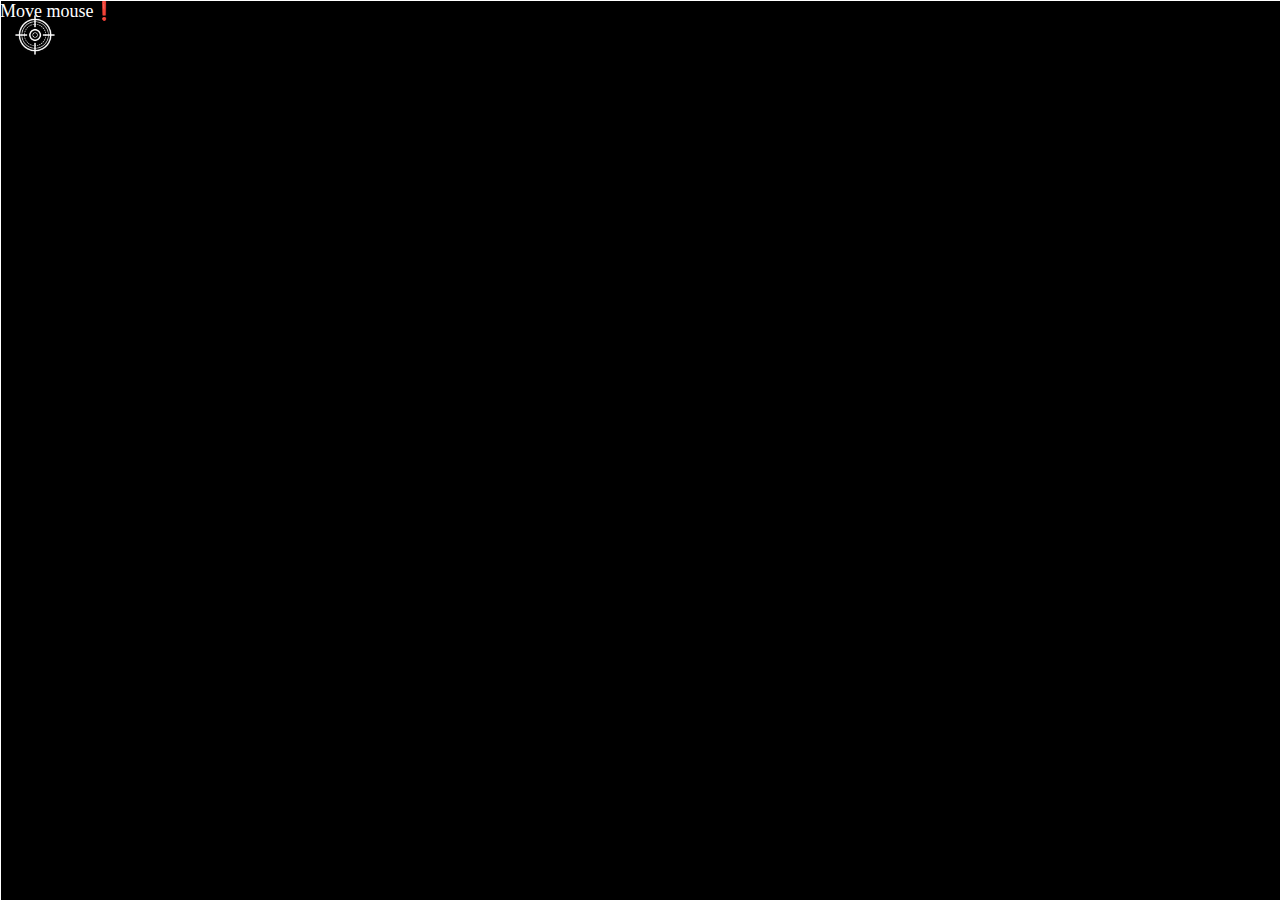
<file: find-the-coordinates/index.html>
<!DOCTYPE html>
<html lang="en">
  <head>
    <meta charset="UTF-8" />
    <meta http-equiv="X-UA-Compatible" content="IE=edge" />
    <meta name="viewport" content="width=device-width, initial-scale=1.0" />
    <title>Find the coordinates</title>
    <link rel="stylesheet" href="style.css" />
    <script src="main.js" defer></script>
  </head>
  <body>
    <div class="line horizontal"></div>
    <div class="line vertical"></div>
    <img class="target" src="img/target.png" alt="조준경" />
    <span class="coordinates">Move mouse❗️</span>
  </body>
</html>
</file>
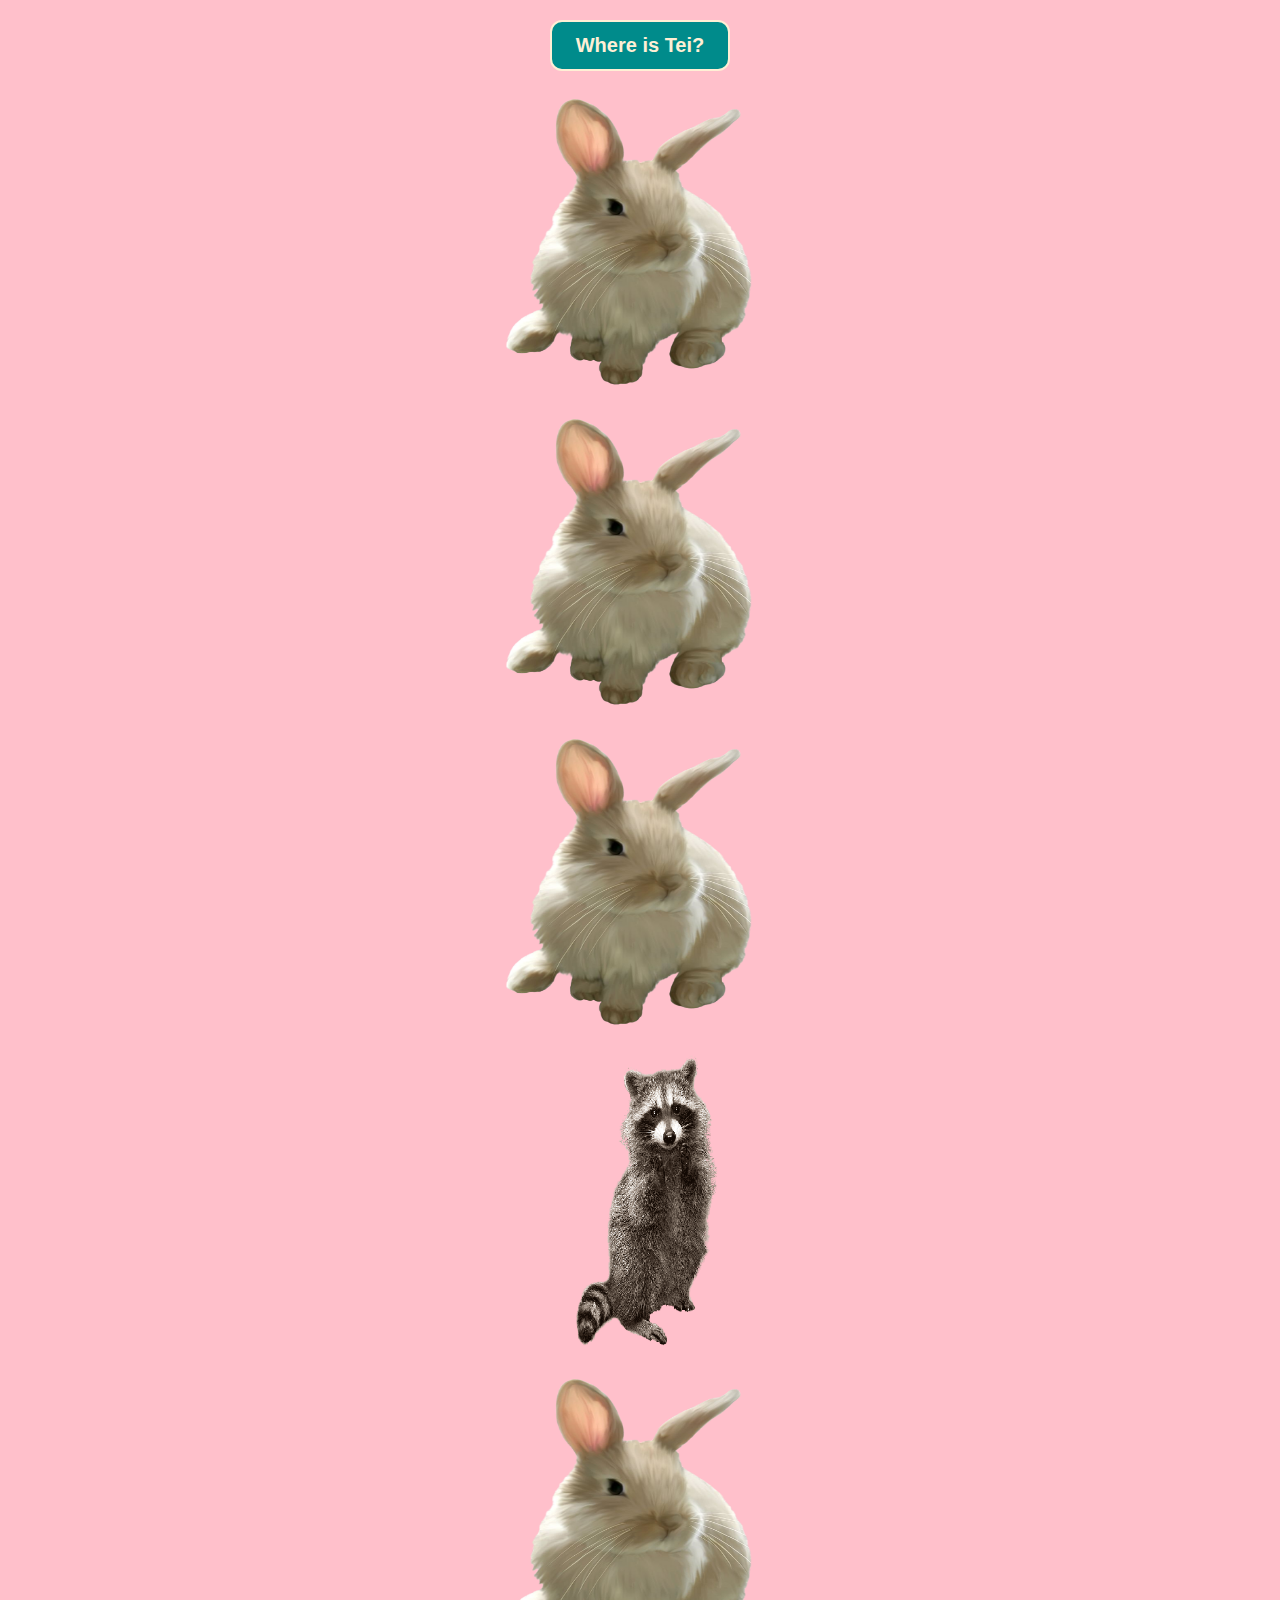
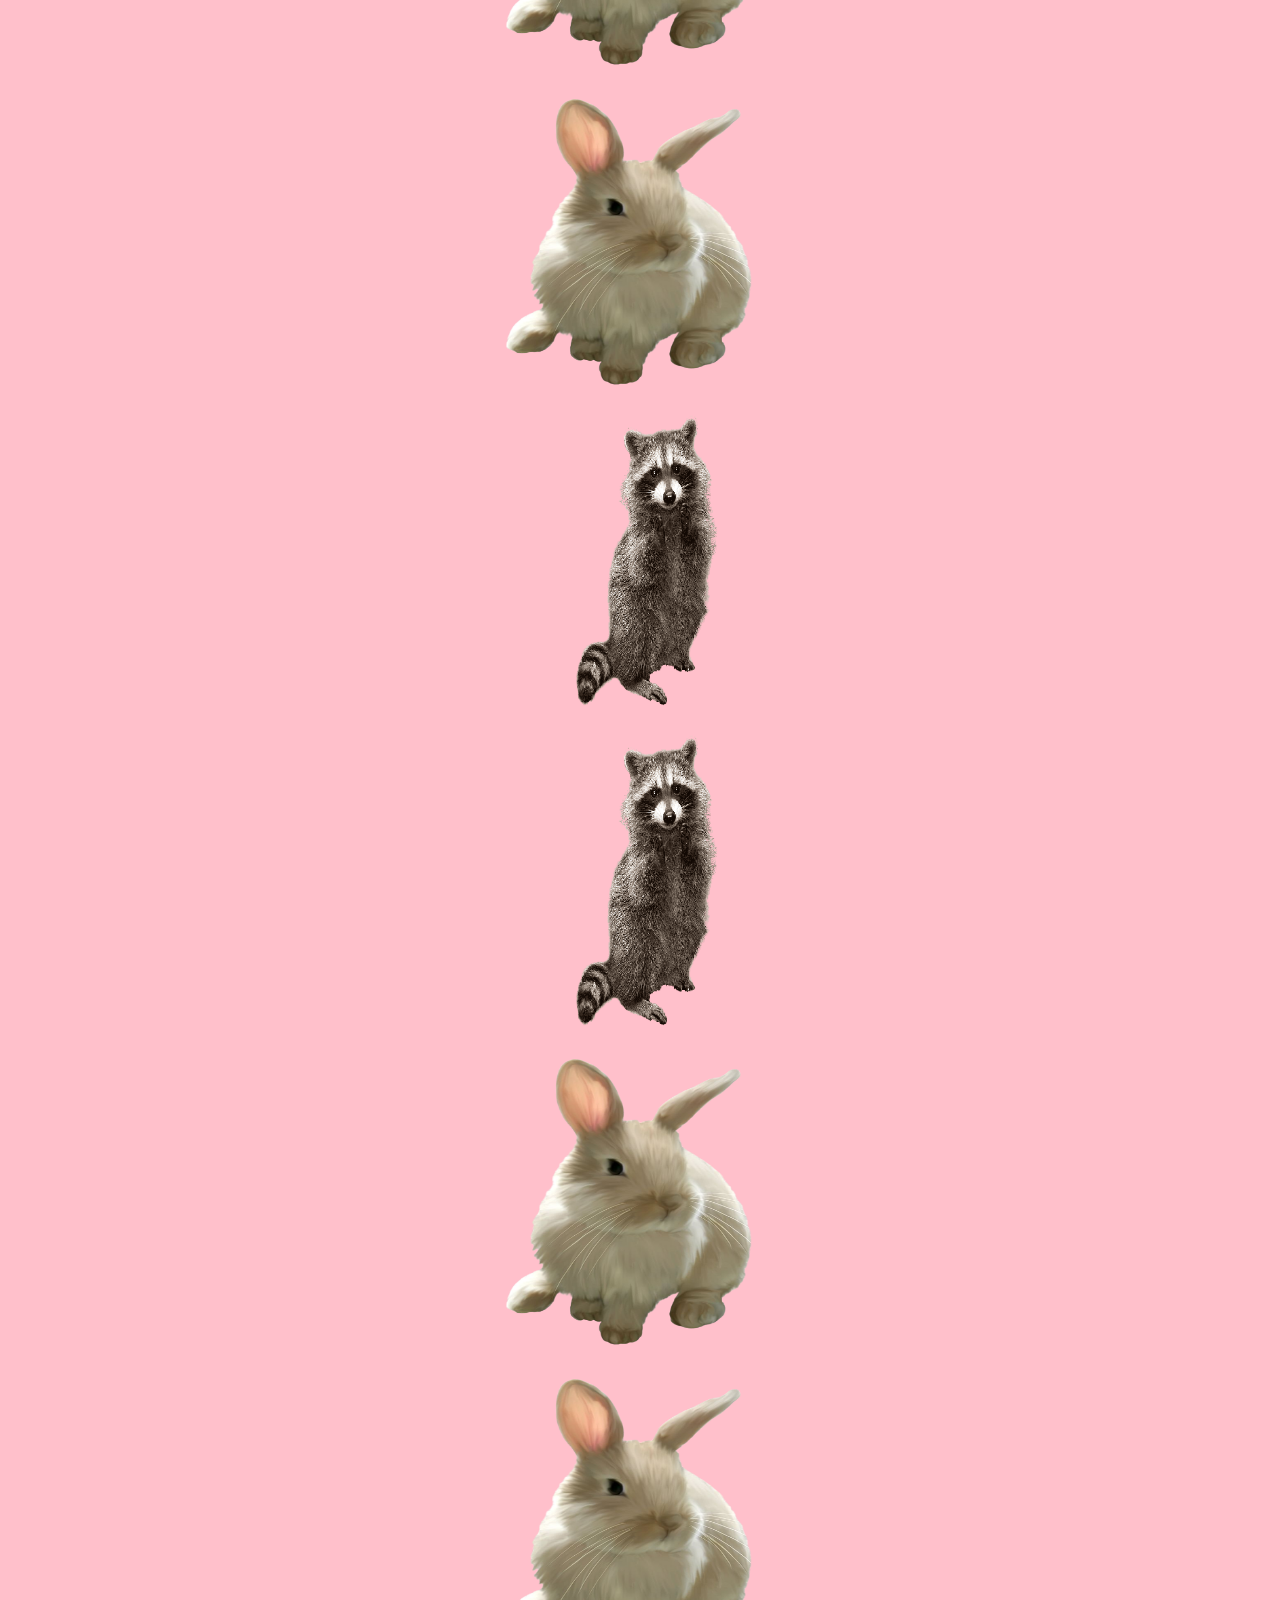
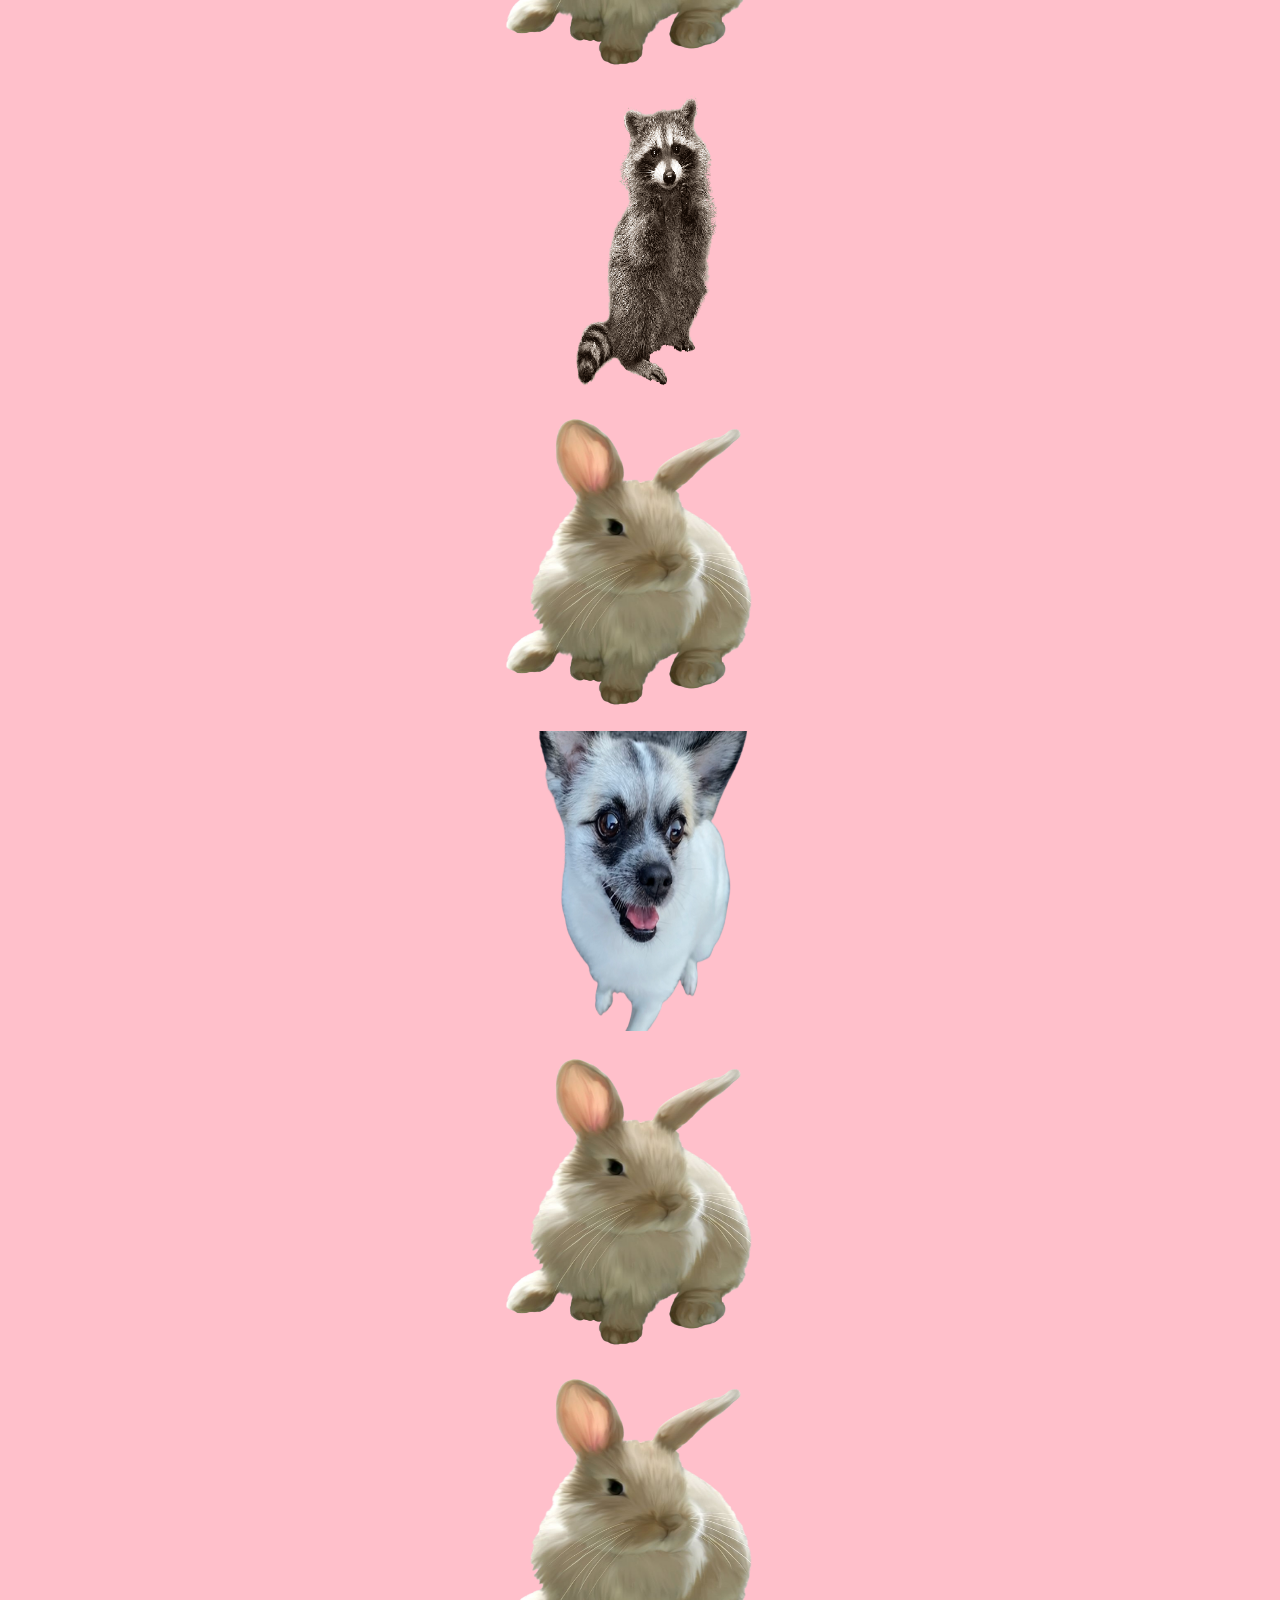
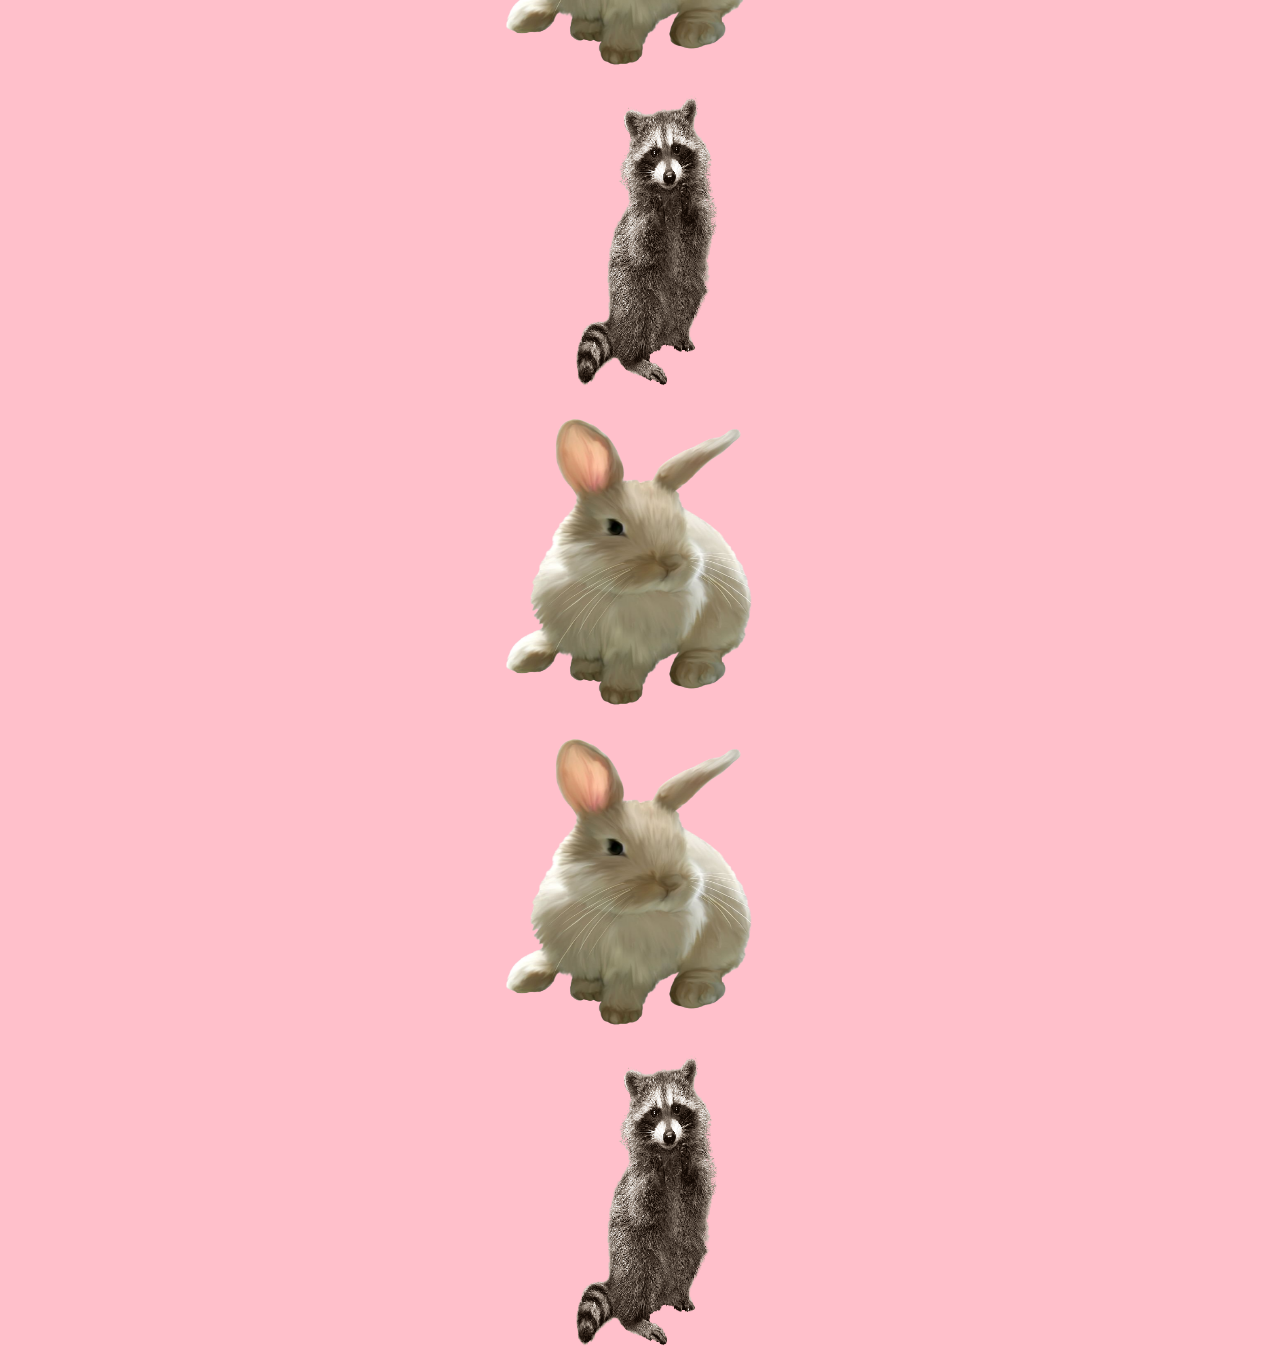
<file: where-is-tei/index.html>
<!DOCTYPE html>
<html lang="ko">
  <head>
    <meta charset="UTF-8" />
    <meta http-equiv="X-UA-Compatible" content="IE=edge" />
    <meta name="viewport" content="width=device-width, initial-scale=1.0" />
    <title>Where is Tei</title>
    <link rel="stylesheet" href="style.css" />
    <script src="main.js" defer></script>
  </head>
  <body>
    <button class="comeHereTei">Where is Tei?</button>
    <img src="img/rabbit.png" alt="토끼" />
    <img src="img/rabbit.png" alt="토끼" />
    <img src="img/rabbit.png" alt="토끼" />
    <img src="img/raccoon.png" alt="너구리" />
    <img src="img/rabbit.png" alt="토끼" />
    <img src="img/rabbit.png" alt="토끼" />
    <img src="img/raccoon.png" alt="너구리" />
    <img src="img/raccoon.png" alt="너구리" />
    <img src="img/rabbit.png" alt="토끼" />
    <img src="img/rabbit.png" alt="토끼" />
    <img src="img/raccoon.png" alt="너구리" />
    <img src="img/rabbit.png" alt="토끼" />
    <img class="tei" src="img/tei.png" alt="테이" />
    <img src="img/rabbit.png" alt="토끼" />
    <img src="img/rabbit.png" alt="토끼" />
    <img src="img/raccoon.png" alt="너구리" />
    <img src="img/rabbit.png" alt="토끼" />
    <img src="img/rabbit.png" alt="토끼" />
    <img src="img/raccoon.png" alt="너구리" />
  </body>
</html>
</file>
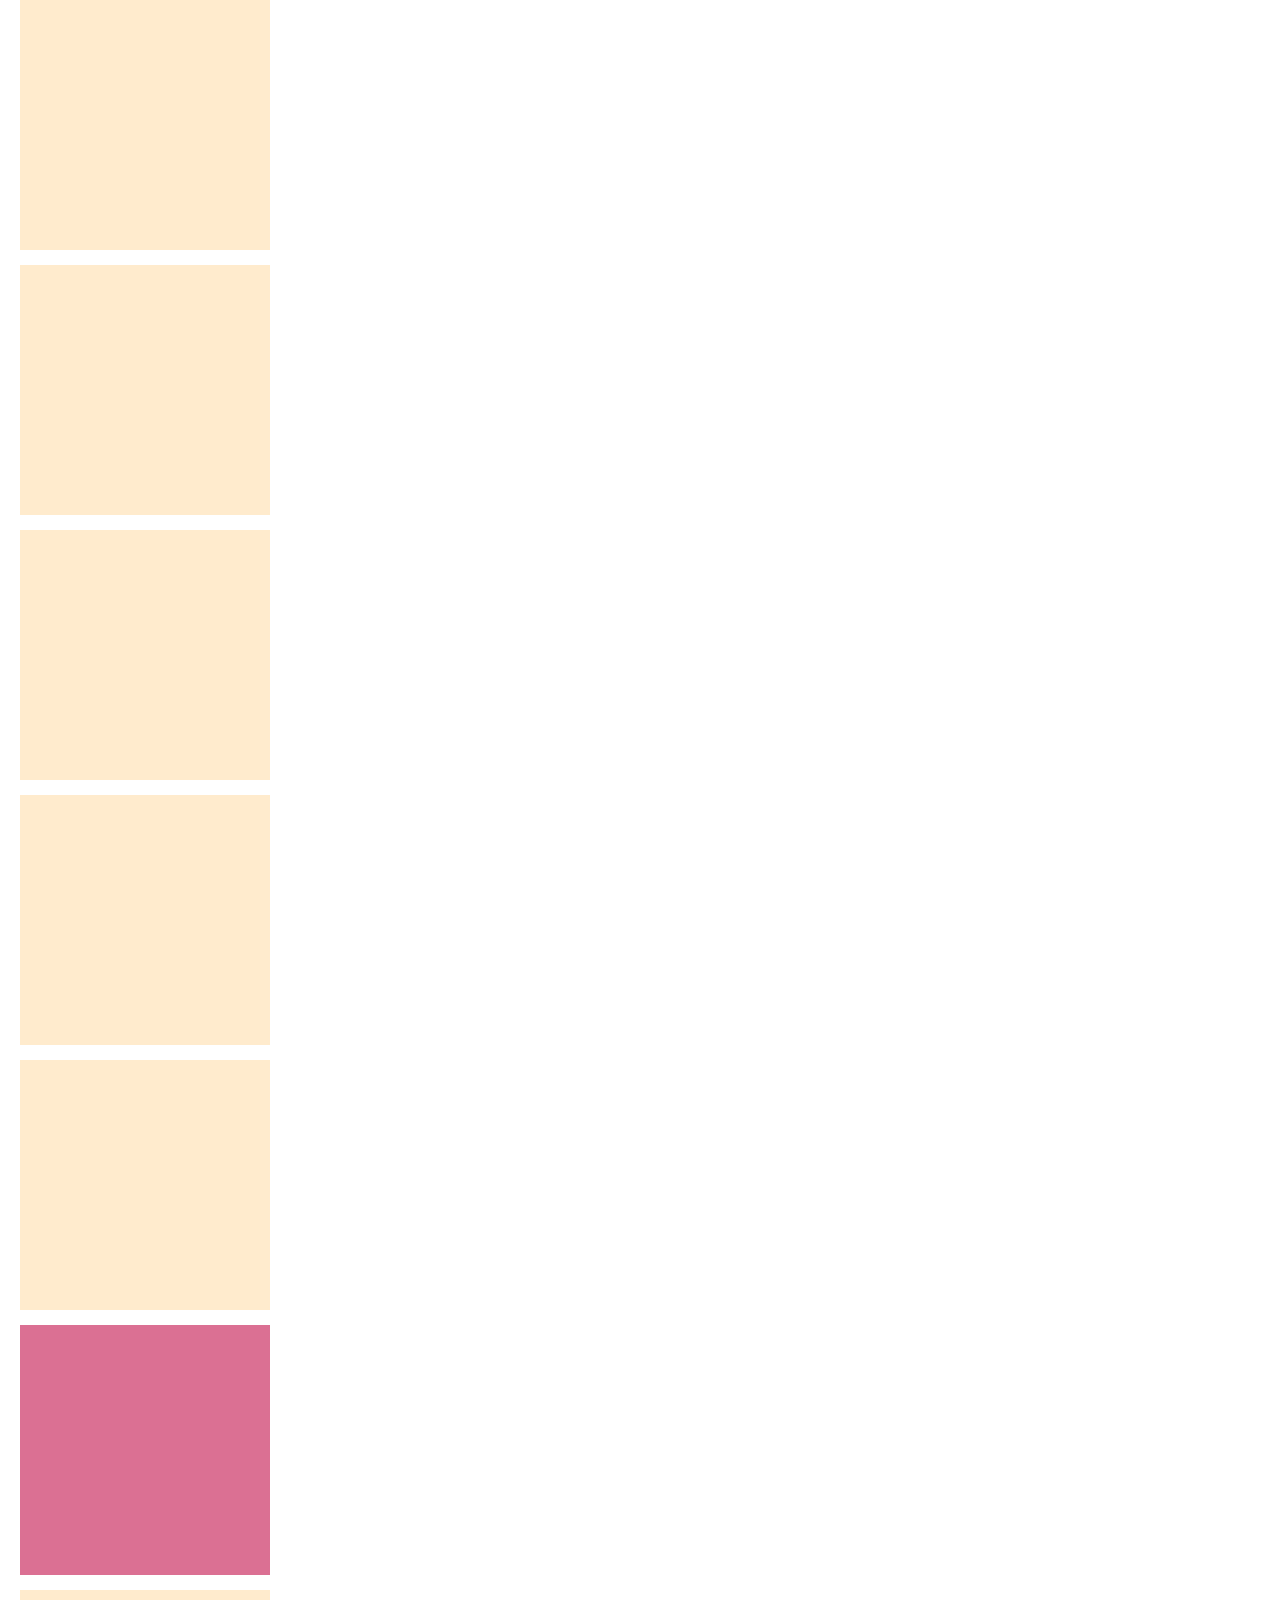
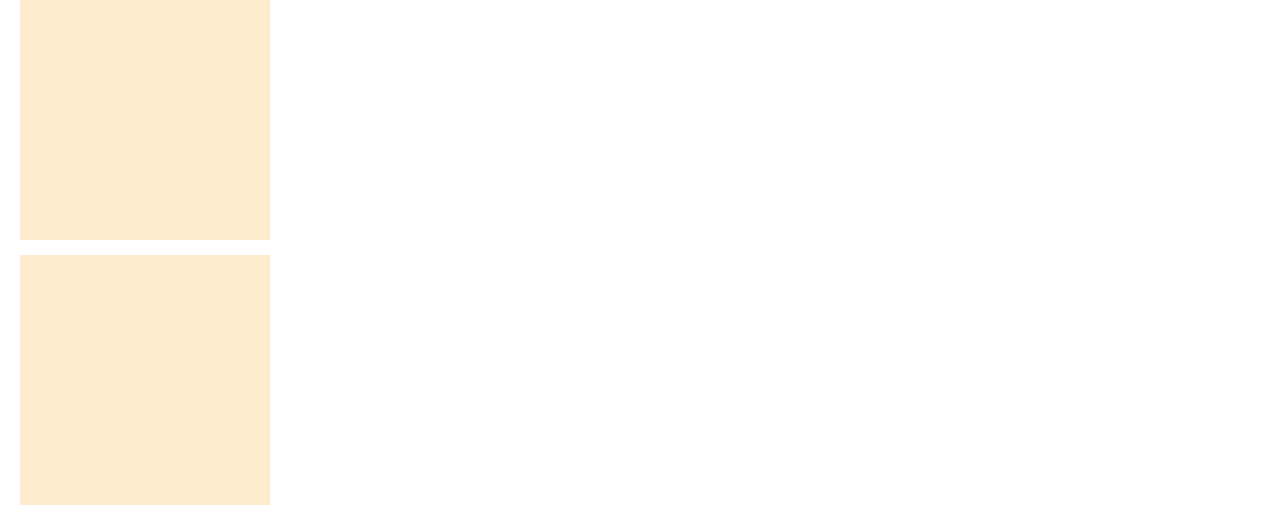
<file: window-coordinates.html>
<!DOCTYPE html>
<html lang="en">
  <head>
    <meta charset="UTF-8" />
    <meta http-equiv="X-UA-Compatible" content="IE=edge" />
    <meta name="viewport" content="width=device-width, initial-scale=1.0" />
    <title>Window coordinates</title>
    <style>
      * {
        margin: 0;
      }

      div {
        width: 250px;
        height: 250px;
        margin-bottom: 15px;
        margin-left: 20px;
      }

      .plain {
        background-color: blanchedalmond;
      }

      .test {
        background-color: palevioletred;
      }
    </style>
  </head>
  <body>
    <div class="plain"></div>
    <div class="plain"></div>
    <div class="plain"></div>
    <div class="plain"></div>
    <div class="plain"></div>
    <div class="test"></div>
    <div class="plain"></div>
    <div class="plain"></div>
  </body>
  <script>
    const test = document.querySelector(".test");

    function printMousePosition(event) {
      const rectInfo = test.getBoundingClientRect();
      console.log(rectInfo);
      console.log(`clientX: ${event.clientX}, clientY: ${event.clientY}`);
      console.log(`pageX: ${event.pageX}, pageY: ${event.pageY}`);
    }

    document.addEventListener("click", printMousePosition);
  </script>
</html>
</file>
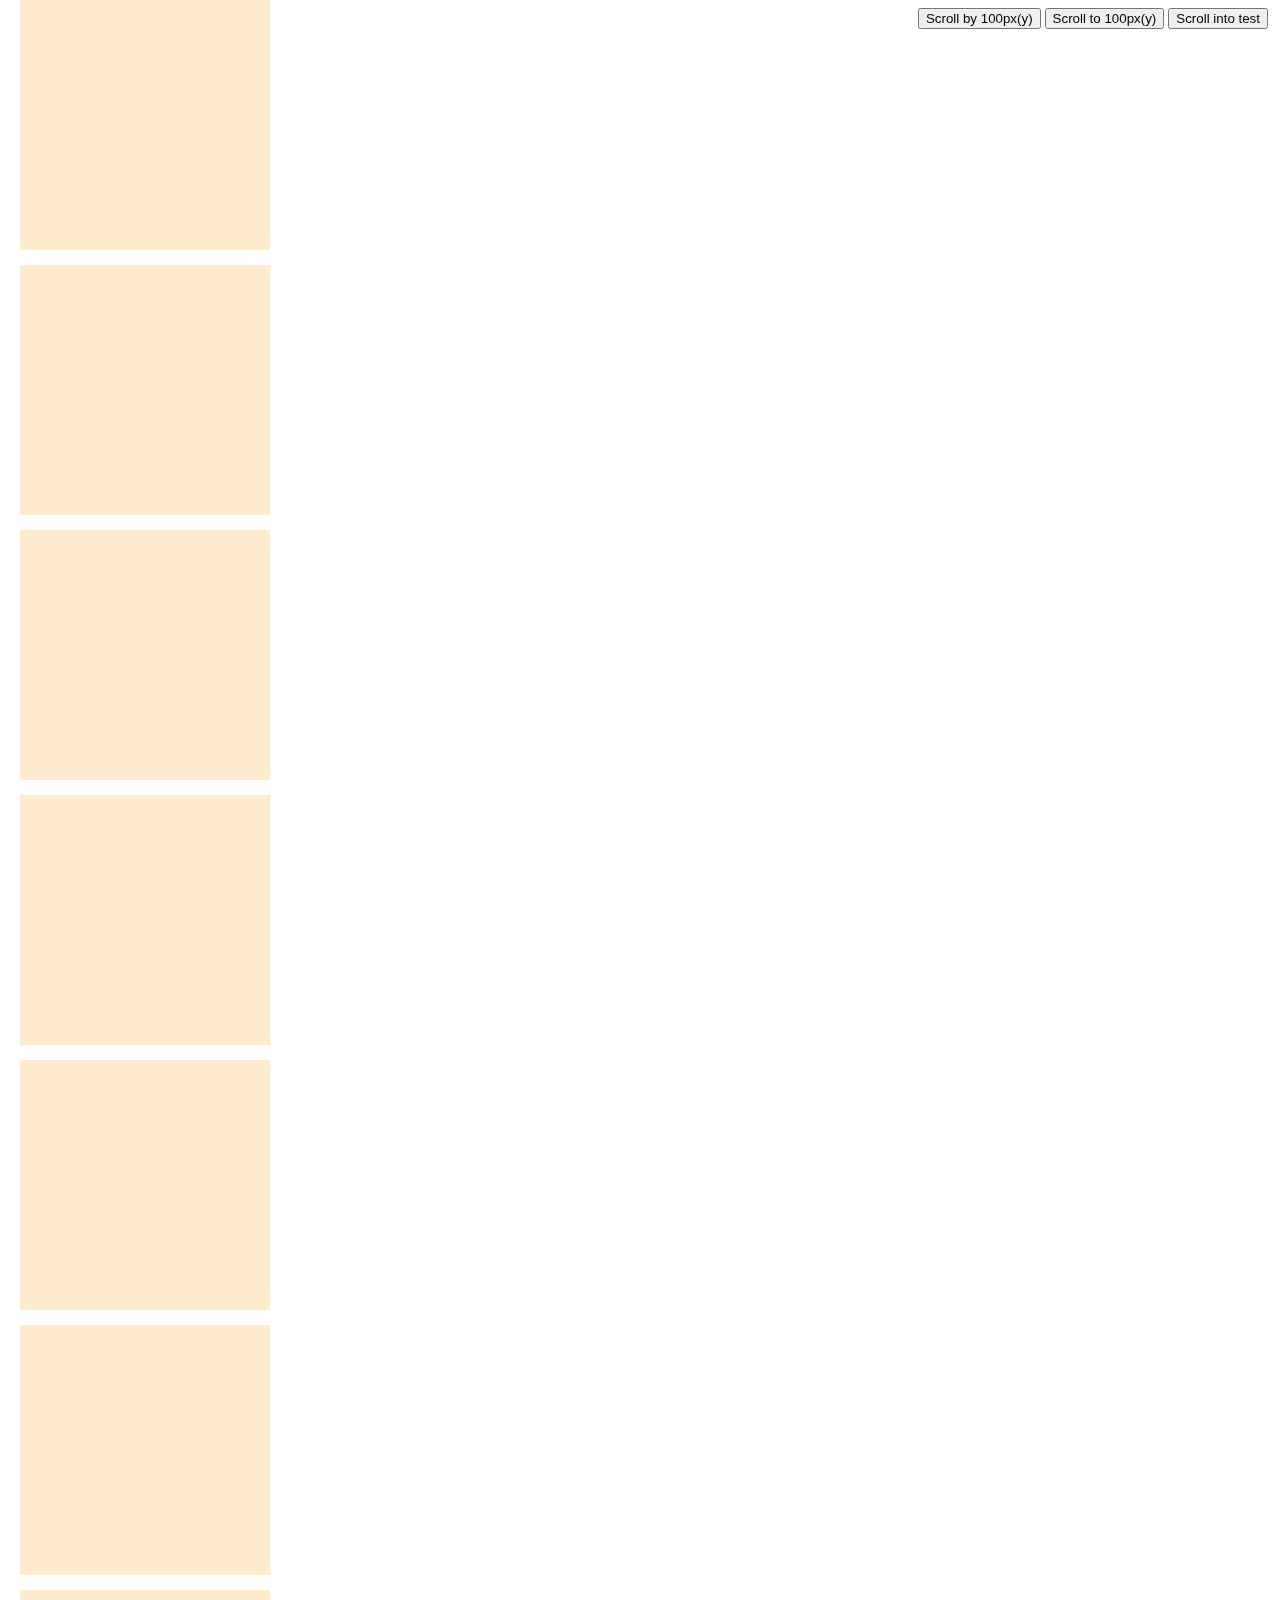
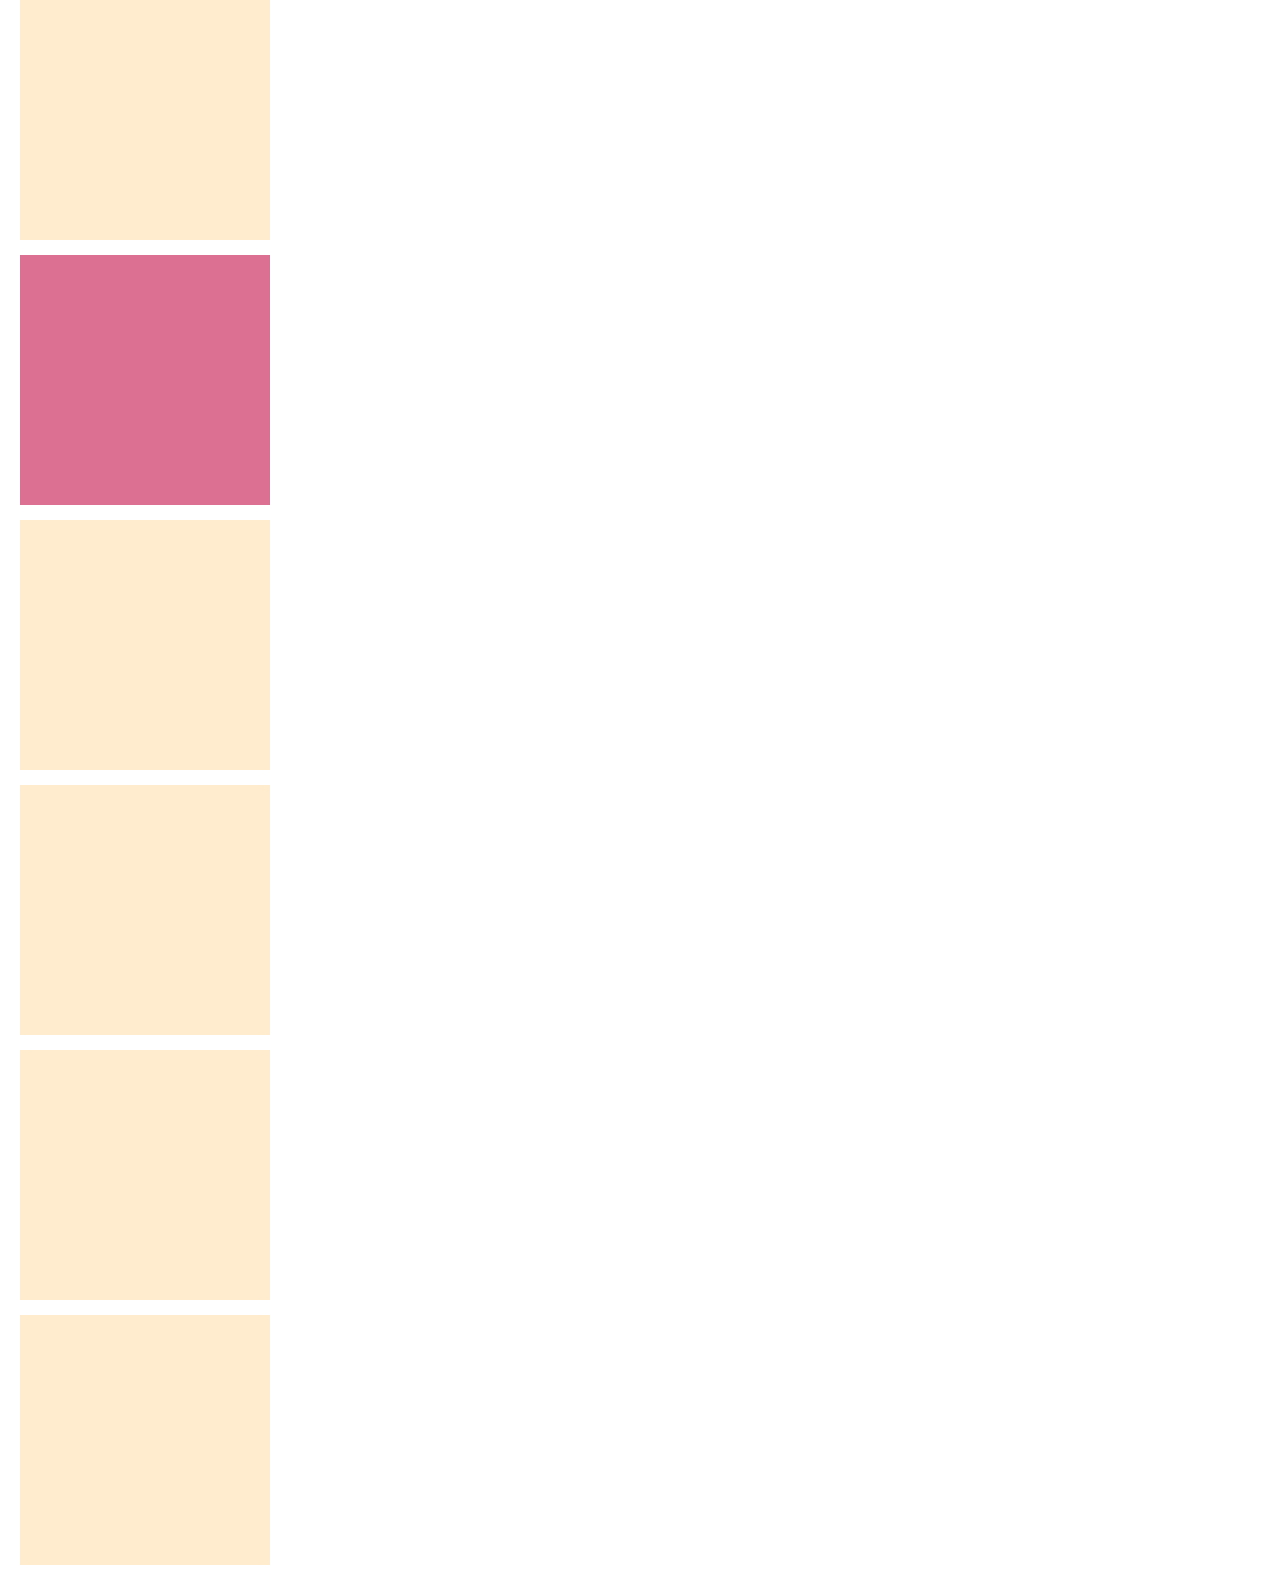
<file: window-scrolling.html>
<!DOCTYPE html>
<html lang="en">
  <head>
    <meta charset="UTF-8" />
    <meta http-equiv="X-UA-Compatible" content="IE=edge" />
    <meta name="viewport" content="width=device-width, initial-scale=1.0" />
    <title>Window scrolling</title>
    <style>
      * {
        margin: 0;
      }

      div {
        width: 250px;
        height: 250px;
        margin-bottom: 15px;
        margin-left: 20px;
      }

      .plain {
        background-color: blanchedalmond;
      }

      .test {
        background-color: palevioletred;
      }

      .btn-group {
        position: fixed;
        top: 8px;
        right: 12px;
      }
    </style>
  </head>
  <body>
    <div class="plain"></div>
    <div class="plain"></div>
    <div class="plain"></div>
    <div class="plain"></div>
    <div class="plain"></div>
    <div class="plain"></div>
    <div class="plain"></div>
    <div class="test"></div>
    <div class="plain"></div>
    <div class="plain"></div>
    <div class="plain"></div>
    <div class="plain"></div>

    <nav class="btn-group">
      <button class="scrollBy">Scroll by 100px(y)</button>
      <button class="scrollTo">Scroll to 100px(y)</button>
      <button class="scrollInto">Scroll into test</button>
    </nav>
  </body>
  <script>
    // 브라우저 좌표 찾기
    const test = document.querySelector(".test");

    function printMousePosition(event) {
      const rectInfo = test.getBoundingClientRect();
      console.log(rectInfo);
      console.log(`clientX: ${event.clientX}, clientY: ${event.clientY}`);
      console.log(`pageX: ${event.pageX}, pageY: ${event.pageY}`);
    }

    document.addEventListener("click", printMousePosition);

    // 버튼 클릭 시, 자동 스크롤 실행
    const scrollBy = document.querySelector(".scrollBy");
    const scrollTo = document.querySelector(".scrollTo");
    const scrollInto = document.querySelector(".scrollInto");
    // const testTop = test.offsetTop;

    scrollBy.addEventListener("click", () => {
      window.scrollBy({ top: 100, behavior: "smooth" });
    });

    scrollTo.addEventListener("click", () => {
      window.scrollTo({ top: 100, behavior: "smooth" });
    });

    scrollInto.addEventListener("click", () => {
      // window.scrollTo({ top: testTop, behavior: "smooth" });
      // 위의 코드와 똑같이 동작한다.
      test.scrollIntoView({ behavior: "smooth" });
    });
  </script>
</html>
</file>
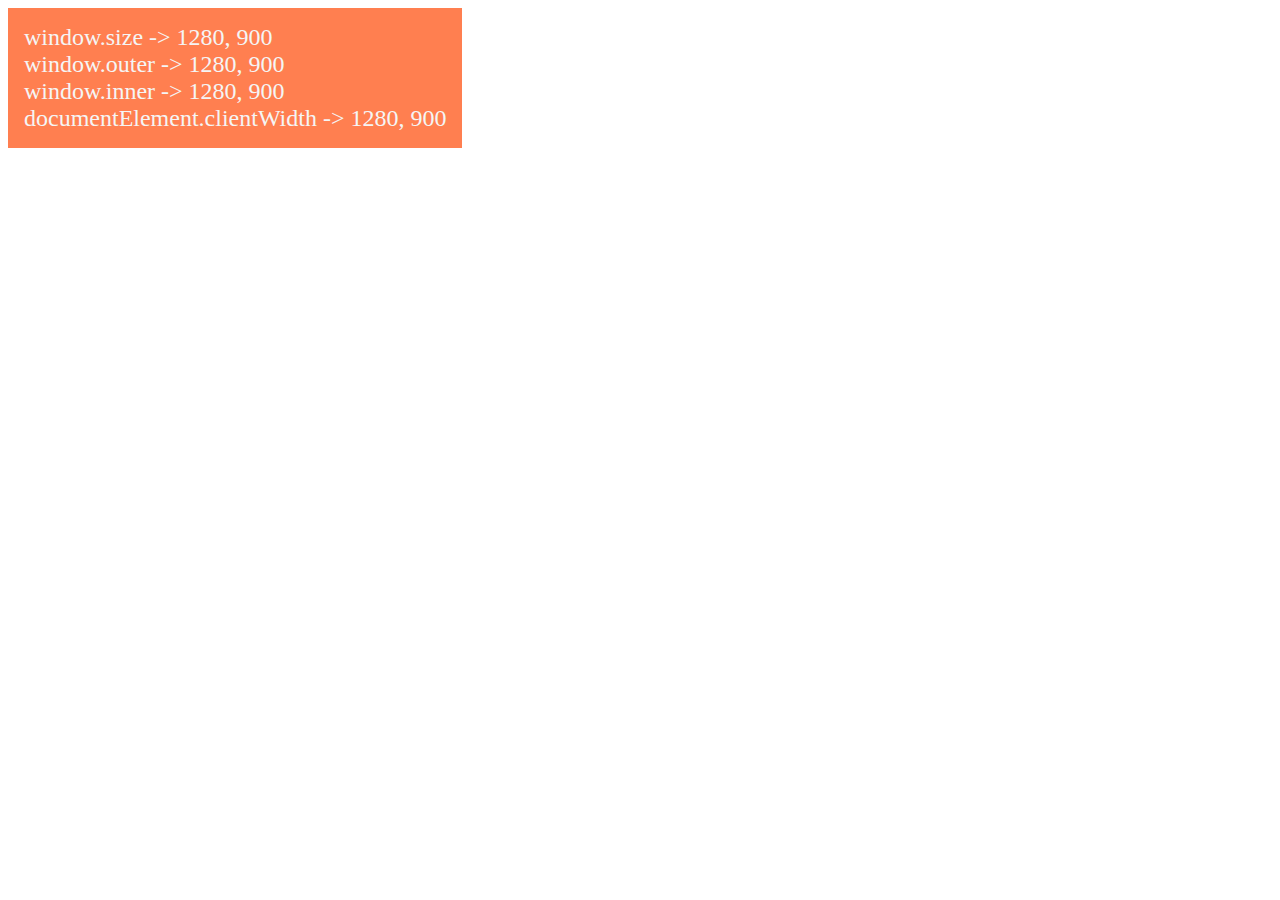
<file: window-size.html>
<!DOCTYPE html>
<html lang="en">
  <head>
    <meta charset="UTF-8" />
    <meta http-equiv="X-UA-Compatible" content="IE=edge" />
    <meta name="viewport" content="width=device-width, initial-scale=1.0" />
    <title>Window Size</title>
    <style>
      .size-box {
        background-color: coral;
        display: inline-block;
        font-size: 24px;
        color: whitesmoke;
        padding: 16px;
      }
    </style>
  </head>
  <body>
    <div class="size-box">Size Box</div>
    <script>
      const sizeBox = document.querySelector(".size-box");
      function checkWindowSize() {
        sizeBox.innerHTML = `
      window.size -> ${screen.width}, ${screen.height} <br/>
      window.outer -> ${outerWidth}, ${outerHeight} <br/>
      window.inner -> ${innerWidth}, ${innerHeight} <br/>
      documentElement.clientWidth -> ${document.documentElement.clientWidth}, ${document.documentElement.clientHeight}
      `;
      }
      window.addEventListener("resize", checkWindowSize);
      checkWindowSize();
    </script>
  </body>
</html>
</file>
<file: find-the-coordinates/style.css>
body {
  margin: 0;
  background-color: black;
  overflow: hidden;
}

.line {
  background-color: white;
  position: absolute;
}

.horizontal {
  width: 100%;
  height: 1px;
}

.vertical {
  width: 1px;
  height: 100%;
}

.target {
  width: 70px;
  height: 70px;
  position: absolute;
}

.coordinates {
  color: white;
  font-size: 18px;
  position: absolute;
}
</file>
<file: where-is-tei/style.css>
body {
  margin: 0;
  background-color: pink;
  display: flex;
  flex-direction: column;
  align-items: center;
}

img {
  width: 300px;
  height: 300px;
  margin-bottom: 20px;
}

button {
  margin: 20px;
  padding: 12px 24px;
  font-size: 20px;
  background-color: darkcyan;
  color: papayawhip;
  font-weight: 700;
  border-radius: 12px;
  border: 2px solid papayawhip;
  cursor: pointer;
}

.tei {
  cursor: pointer;
}
</file>
